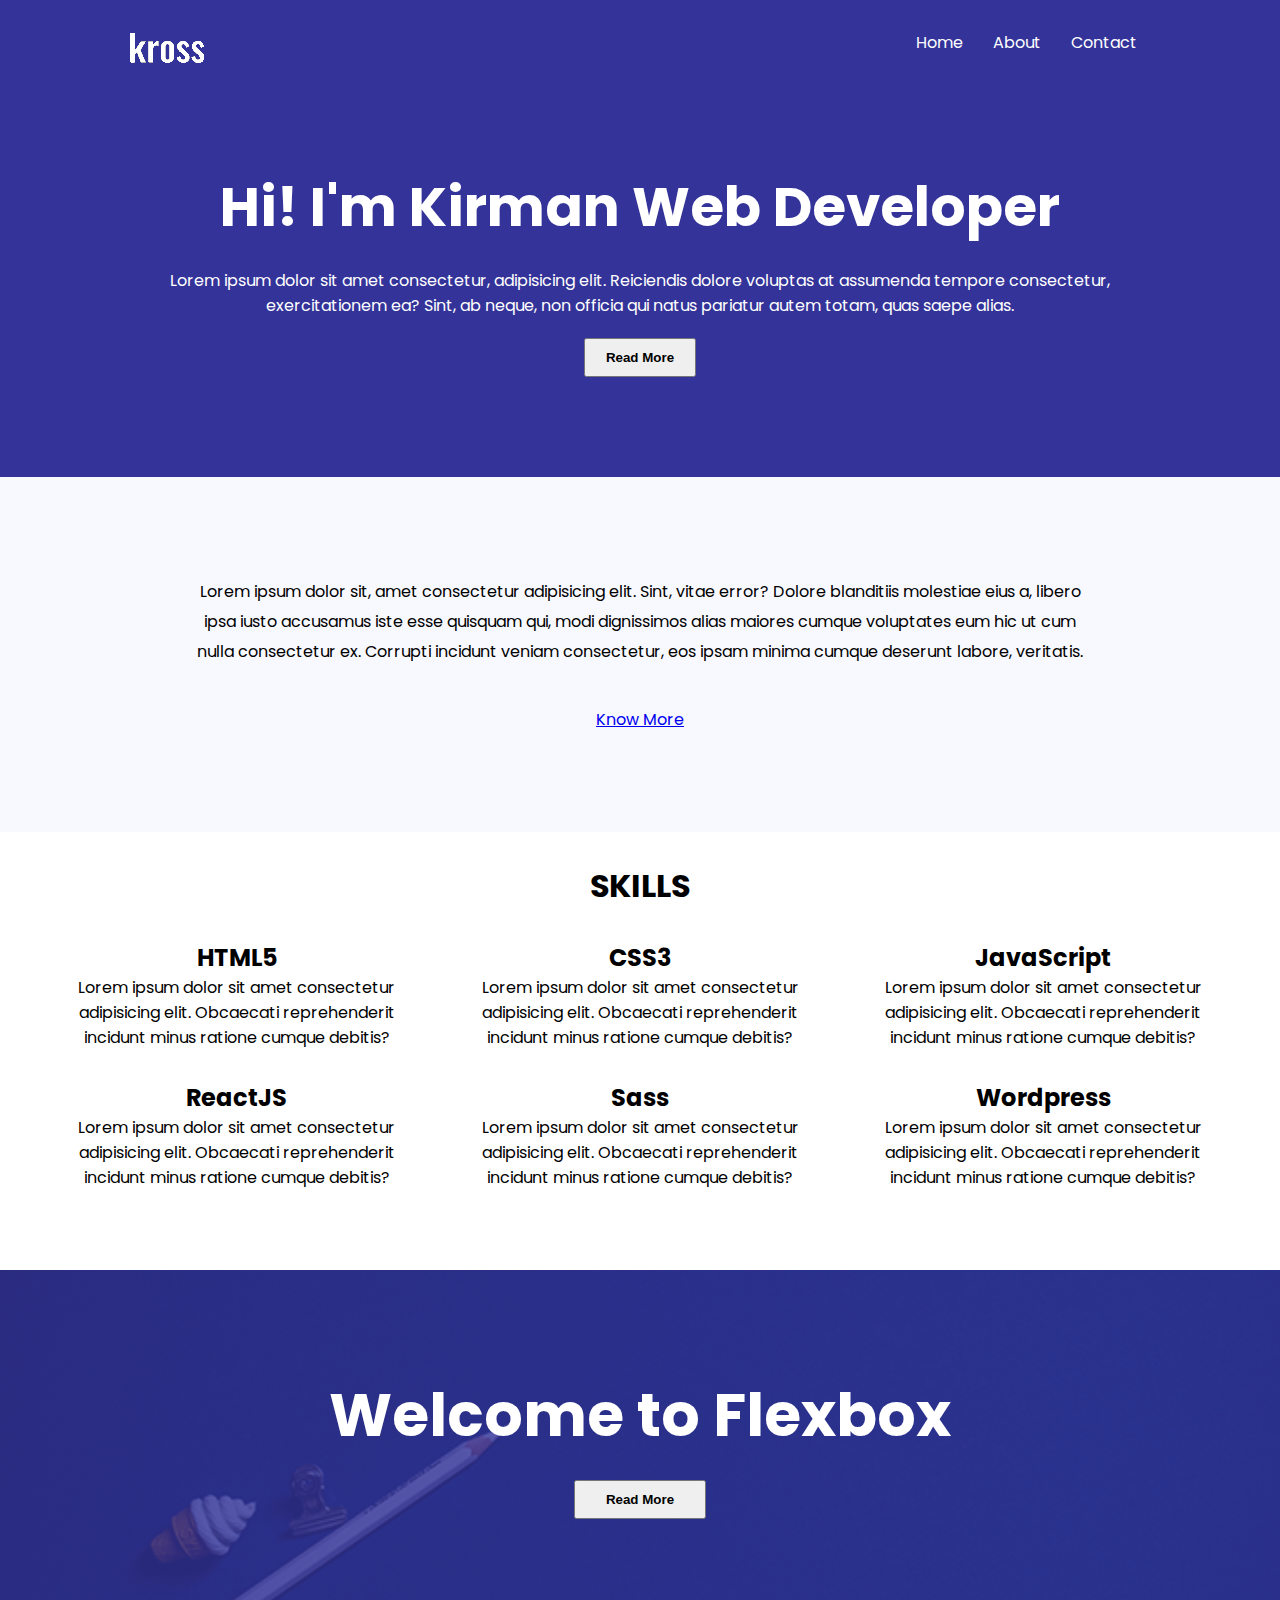
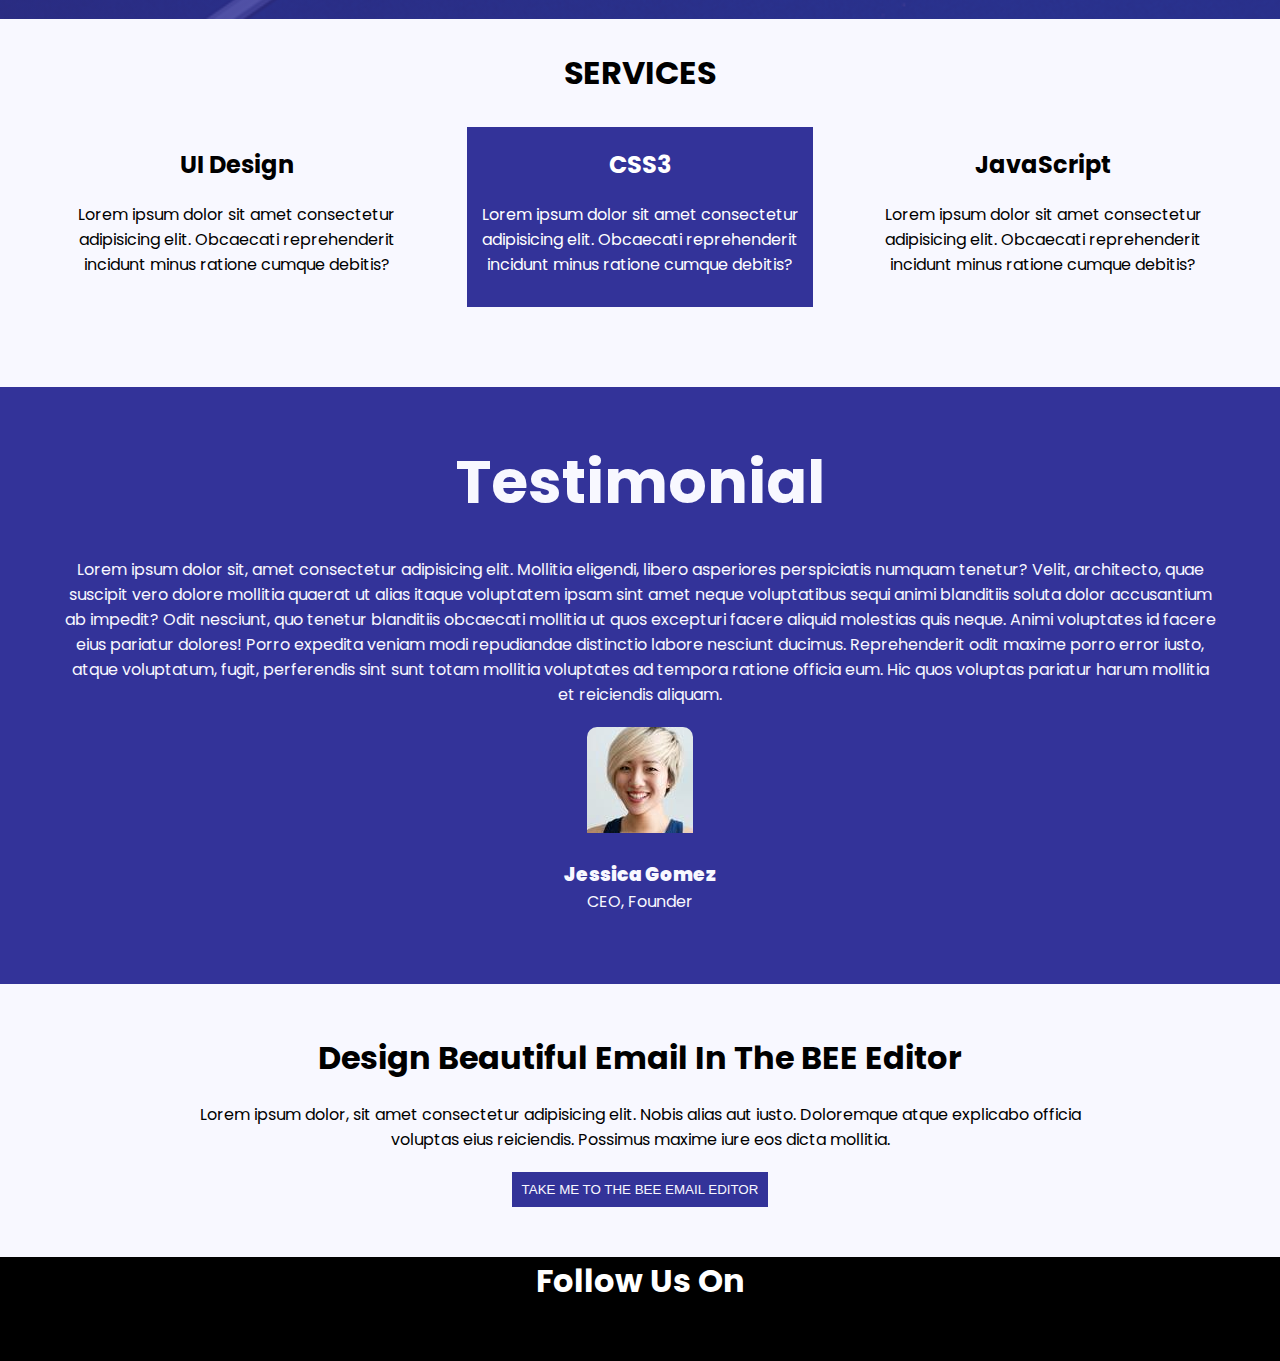
<file: index.html>
<!DOCTYPE html>
<html lang="en">
<head>
    <meta charset="UTF-8">
    <meta name="viewport" content="width=device-width, initial-scale=1.0">
    <title>Home</title>
    <link rel="stylesheet" href="css/style.css">
    <link rel="stylesheet" href="https://use.fontawesome.com/releases/v5.14.0/css/all.css" integrity="sha384-HzLeBuhoNPvSl5KYnjx0BT+WB0QEEqLprO+NBkkk5gbc67FTaL7XIGa2w1L0Xbgc" crossorigin="anonymous">
    <link href="https://fonts.googleapis.com/css2?family=Poppins:wght@500&display=swap" rel="stylesheet">
</head>
<body>
    
    <!-- Header section -->
    <div id="head">
        <div id="head1">
        <img src="./img/logo.png">
        <ul>
            <li><a href="index.html">Home</a></li>
            <li><a href="about.html">About</a></li>
            <li><a href="contact.html">Contact</a></li>
        </ul>

    </div>
    <div id="head2">
        <h1>Hi! I'm Kirman Web Developer</h1>
        <p>Lorem ipsum dolor sit amet consectetur, adipisicing elit. Reiciendis dolore voluptas at assumenda tempore consectetur, exercitationem ea? Sint, ab neque, non officia qui natus pariatur autem totam, quas saepe alias.</p>
        <button><b>Read More</b></button>
    </div>
    </div>

    <!-- End Header section -->

    <!-- Start Know section -->

    <div id="know">
        <p> Lorem ipsum dolor sit, amet consectetur adipisicing elit. Sint, vitae error? Dolore blanditiis molestiae eius a, libero ipsa iusto accusamus iste esse quisquam qui, modi dignissimos alias maiores cumque voluptates eum hic ut cum nulla consectetur ex. Corrupti incidunt veniam consectetur, eos ipsam minima cumque deserunt labore, veritatis.
        </p>
        <div id="a">
        <a href="home.html">Know More</a>
        </div>
    </div>

    <!-- End Know section -->

    <!-- Start Skills section -->

    <div id="skill">
        <h1>SKILLS</h1>
        <div id="skill1">
            <div id="html">
                <i class="fab fa-html5"></i>
                <h2>HTML5</h2>
                <p>Lorem ipsum dolor sit amet consectetur adipisicing elit. Obcaecati reprehenderit incidunt minus ratione cumque debitis?</p>
            </div>
            <div id="css">
                <i class="fab fa-css3-alt"></i>
                <h2>CSS3</h2>
                <p>Lorem ipsum dolor sit amet consectetur adipisicing elit. Obcaecati reprehenderit incidunt minus ratione cumque debitis?</p>
            </div>
            <div id="js">
                <i class="fab fa-js"></i>
                <h2>JavaScript</h2>
                <p>Lorem ipsum dolor sit amet consectetur adipisicing elit. Obcaecati reprehenderit incidunt minus ratione cumque debitis?</p>
            </div>
        </div>
        
        <div id="skill2">
            <div id="react">
                <i class="fab fa-react"></i>
                <h2>ReactJS</h2>
                <p>Lorem ipsum dolor sit amet consectetur adipisicing elit. Obcaecati reprehenderit incidunt minus ratione cumque debitis?</p>
            </div>
            <div id="sass">
                <i class="fab fa-sass"></i>
                <h2>Sass</h2>
                <p>Lorem ipsum dolor sit amet consectetur adipisicing elit. Obcaecati reprehenderit incidunt minus ratione cumque debitis?</p>
            </div>
            <div id="wordpress">
                <i class="fab fa-wordpress"></i>
                <h2>Wordpress</h2>
                <p>Lorem ipsum dolor sit amet consectetur adipisicing elit. Obcaecati reprehenderit incidunt minus ratione cumque debitis?</p>
            </div>
        </div>
    </div>

    <!-- End Skill section -->

    <!-- Start Flex section -->

    <div id="flex">
        <h1>Welcome to Flexbox</h1>
        <button>Read More</button>
    </div>
    <!-- End Flex section -->

    <!-- Start Skill section -->

    <div id="service">
        <h1>SERVICES</h1>
        <div id="service1">
            <div id="ui">
                <i class="fab fa-accusoft set"></i>
                <h2>UI Design</h2>
                <p>Lorem ipsum dolor sit amet consectetur adipisicing elit. Obcaecati reprehenderit incidunt minus ratione cumque debitis?</p>
            </div>
            <div id="css3" class="clr">
                <i class="fab fa-accessible-icon set"></i>
                <h2>CSS3</h2>
                <p>Lorem ipsum dolor sit amet consectetur adipisicing elit. Obcaecati reprehenderit incidunt minus ratione cumque debitis?</p>
            </div>
            <div id="js2">
                <i class="fas fa-adjust set"></i>
                <h2>JavaScript</h2>
                <p>Lorem ipsum dolor sit amet consectetur adipisicing elit. Obcaecati reprehenderit incidunt minus ratione cumque debitis?</p>
            </div>
        </div>
    </div>
    <!-- End Skill Section -->

    <!-- Start Testimonial section -->

    <div id="testimonial">
        <div id="test1">
        <h1>Testimonial</h1>
        <p>Lorem ipsum dolor sit, amet consectetur adipisicing elit. Mollitia eligendi, libero asperiores perspiciatis numquam tenetur? Velit, architecto, quae suscipit vero dolore mollitia quaerat ut alias itaque voluptatem ipsam sint amet neque voluptatibus sequi animi blanditiis soluta dolor accusantium ab impedit? Odit nesciunt, quo tenetur blanditiis obcaecati mollitia ut quos excepturi facere aliquid molestias quis neque. Animi voluptates id facere eius pariatur dolores! Porro expedita veniam modi repudiandae distinctio labore nesciunt ducimus. Reprehenderit odit maxime porro error iusto, atque voluptatum, fugit, perferendis sint sunt totam mollitia voluptates ad tempora ratione officia eum. Hic quos voluptas pariatur harum mollitia et reiciendis aliquam.</p>
        <img src="./img/client-1.png">
        <h3><b>Jessica Gomez</b></h3>
        <p>CEO, Founder</p>
        </div>
    </div>
    <!-- End Testimonial section -->

    <!-- Start Editor Section -->

    <div id="editor">
        <div id="editor1">
        <h1>Design Beautiful Email In The BEE Editor</h1>
        <p>Lorem ipsum dolor, sit amet consectetur adipisicing elit. Nobis alias aut iusto. Doloremque atque explicabo officia voluptas eius reiciendis. Possimus maxime iure eos dicta mollitia.</p>
        <button>TAKE ME TO THE BEE EMAIL EDITOR</button>
        </div>
    </div>
    <!-- End Editor section -->
    
    <!-- Start Footer section -->

    <div id="footer">
        <h1>Follow Us On</h1>
        <i class="fab fa-twitter"></i>
        <i class="fab fa-youtube"></i>
        <i class="fab fa-github"></i>
        
    </div>
    <!-- End Footer section -->
</body>
</html>
</file>
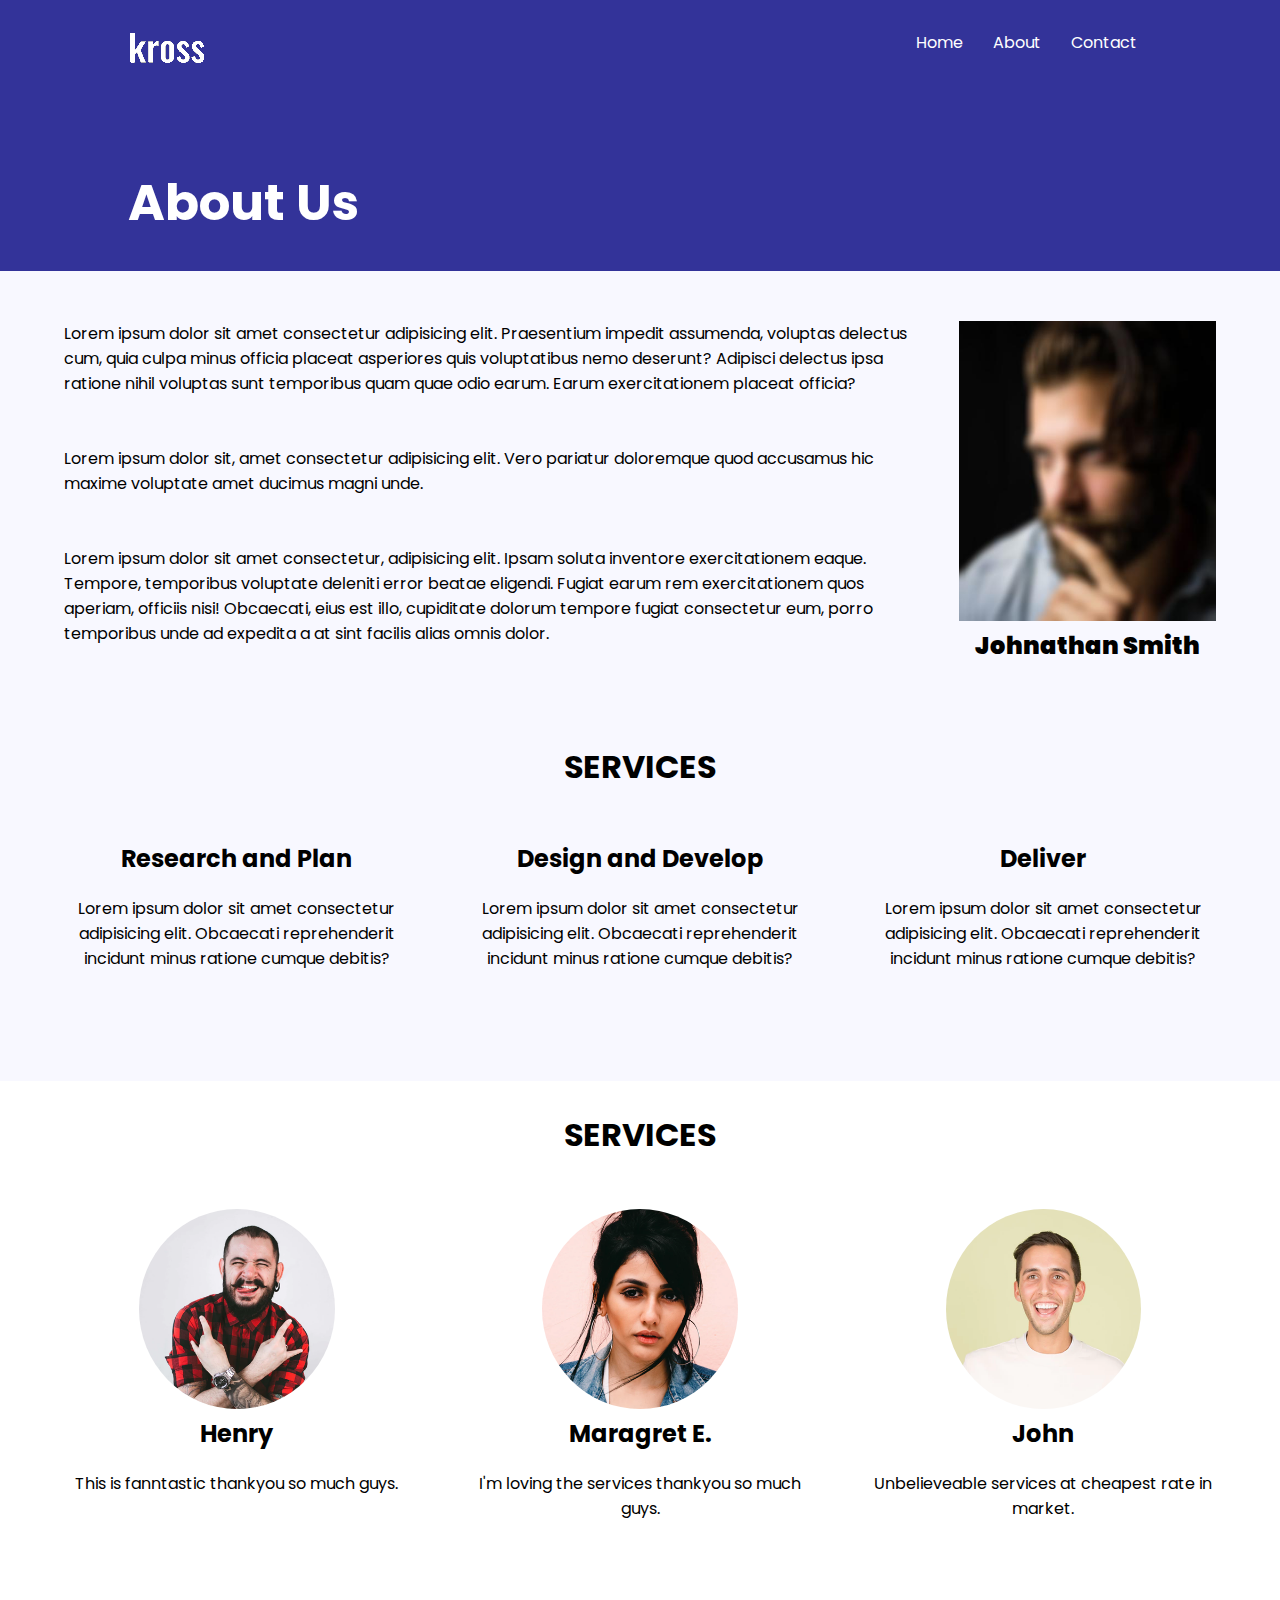
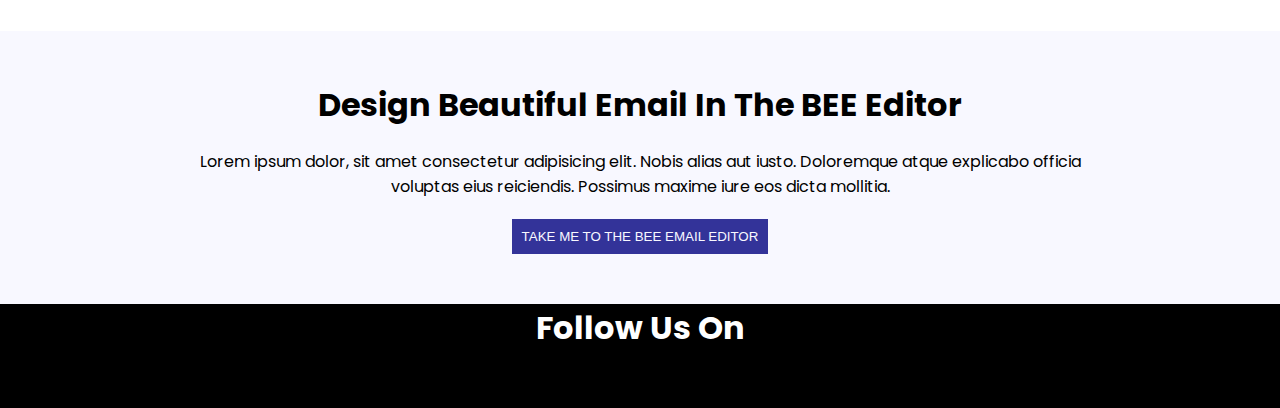
<file: about.html>
<!DOCTYPE html>
<html lang="en">
<head>
    <meta charset="UTF-8">
    <meta name="viewport" content="width=device-width, initial-scale=1.0">
    <title>About</title>
    <link rel="stylesheet" href="css/style.css">
    <link rel="stylesheet" href="https://use.fontawesome.com/releases/v5.14.0/css/all.css" integrity="sha384-HzLeBuhoNPvSl5KYnjx0BT+WB0QEEqLprO+NBkkk5gbc67FTaL7XIGa2w1L0Xbgc" crossorigin="anonymous">
    <link href="https://fonts.googleapis.com/css2?family=Poppins:wght@500&display=swap" rel="stylesheet">
</head>
<body>
    <!-- Start Header section -->

    <div id="head">
        <div id="head1">
        <img src="./img/logo.png">
        <ul>
            <li><a href="index.html">Home</a></li>
            <li><a href="about.html">About</a></li>
            <li><a href="contact.html">Contact</a></li>
        </ul>

    </div>
    <h1 id="head3">About Us</h1>
    
    </div>

    <!-- End Header Section -->

    <!-- Start Bio Section -->
    
    <div id="bio">
        <div id="bio1">
            <div id="bio2">
                <p>Lorem ipsum dolor sit amet consectetur adipisicing elit. Praesentium impedit assumenda, voluptas delectus cum, quia culpa minus officia placeat asperiores quis voluptatibus nemo deserunt? Adipisci delectus ipsa ratione nihil voluptas sunt temporibus quam quae odio earum. Earum exercitationem placeat officia?</p>
                <br><br>
                <p>Lorem ipsum dolor sit, amet consectetur adipisicing elit. Vero pariatur doloremque quod accusamus hic maxime voluptate amet ducimus magni unde.</p>
                <br><br>
                <p>Lorem ipsum dolor sit amet consectetur, adipisicing elit. Ipsam soluta inventore exercitationem eaque. Tempore, temporibus voluptate deleniti error beatae eligendi. Fugiat earum rem exercitationem quos aperiam, officiis nisi! Obcaecati, eius est illo, cupiditate dolorum tempore fugiat consectetur eum, porro temporibus unde ad expedita a at sint facilis alias omnis dolor.</p>
            </div>
            <div id="bio3">
                <img src="./img/author.jpg">
                <h2><b>Johnathan Smith</b></h2>
            </div>
        </div>
    </div>
    <!-- End Bio Section -->

    <!-- Start Service Section -->

    <div id="service">
        <h1>SERVICES</h1>
        <div id="service1">
            <div id="ui">
                <i class="fab fa-accusoft set2"></i>
                <h2>Research and Plan</h2>
                <p>Lorem ipsum dolor sit amet consectetur adipisicing elit. Obcaecati reprehenderit incidunt minus ratione cumque debitis?</p>
            </div>
            <div id="css3">
                <i class="fab fa-accessible-icon set2"></i>
                <h2>Design and Develop</h2>
                <p>Lorem ipsum dolor sit amet consectetur adipisicing elit. Obcaecati reprehenderit incidunt minus ratione cumque debitis?</p>
            </div>
            <div id="js2">
                <i class="fas fa-adjust set2"></i>
                <h2>Deliver</h2>
                <p>Lorem ipsum dolor sit amet consectetur adipisicing elit. Obcaecati reprehenderit incidunt minus ratione cumque debitis?</p>
            </div>
        </div>
    </div>
    <!-- End Service section -->

    <!-- Start Services scetion -->
    <div id="services">
        <h1>SERVICES</h1>
        <div id="services1">
            <div id="henry">
                <img src="./img/member-1.png">
                <h2>Henry</h2>
                <p>This is fanntastic thankyou so much guys.</p>
            </div>
            <div id="margaret">
                <img src="./img/member-2.png">
                <h2>Maragret E.</h2>
                <p>I'm loving the services thankyou so much guys.</p>
            </div>
            <div id="john">
                <img src="./img/member-3.png">
                <h2>John</h2>
                <p>Unbelieveable services at cheapest rate in market.</p>
            </div>
        </div>
    </div>
    <!-- End Services section -->

      <!-- End Testimonial section -->

    <!-- Start Editor Section -->

    <div id="editor">
        <div id="editor1">
        <h1>Design Beautiful Email In The BEE Editor</h1>
        <p>Lorem ipsum dolor, sit amet consectetur adipisicing elit. Nobis alias aut iusto. Doloremque atque explicabo officia voluptas eius reiciendis. Possimus maxime iure eos dicta mollitia.</p>
        <button>TAKE ME TO THE BEE EMAIL EDITOR</button>
        </div>
    </div>
    <!-- End Editor section -->
    
    <!-- Start Footer section -->

    <div id="footer">
        <h1>Follow Us On</h1>
        <i class="fab fa-twitter"></i>
        <i class="fab fa-youtube"></i>
        <i class="fab fa-github"></i>
        
    </div>
    <!-- End Footer section -->
</body>
</html>
</file>
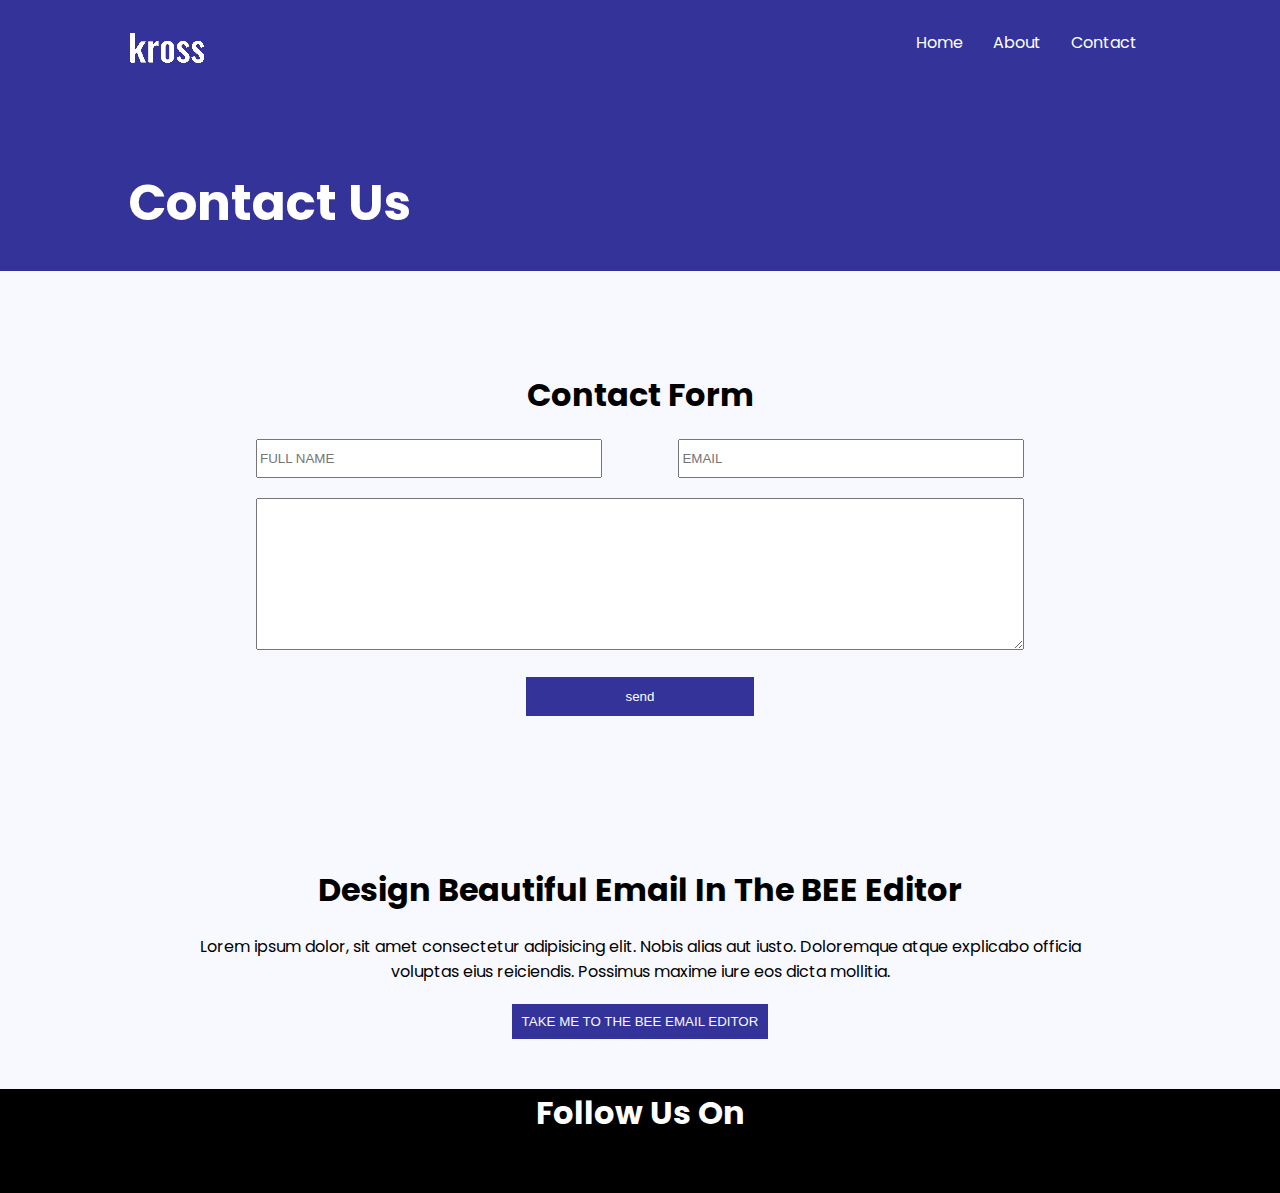
<file: contact.html>
<!DOCTYPE html>
<html lang="en">
<head>
    <meta charset="UTF-8">
    <meta name="viewport" content="width=device-width, initial-scale=1.0">
    <title>contact</title>
    <link rel="stylesheet" href="css/style.css">
    <link rel="stylesheet" href="https://use.fontawesome.com/releases/v5.14.0/css/all.css" integrity="sha384-HzLeBuhoNPvSl5KYnjx0BT+WB0QEEqLprO+NBkkk5gbc67FTaL7XIGa2w1L0Xbgc" crossorigin="anonymous">
    <link href="https://fonts.googleapis.com/css2?family=Poppins:wght@500&display=swap" rel="stylesheet">
</head>
<body>
    

    <!-- Start Header section -->

    <div id="head">
        <div id="head1">
        <img src="./img/logo.png">
        <ul>
            <li><a href="index.html">Home</a></li>
            <li><a href="about.html">About</a></li>
            <li><a href="contact.html">Contact</a></li>
        </ul>

    </div>
    <h1 id="head3">Contact Us</h1>
    
    </div>

    <!-- End Header Section -->

    <!-- Start Form Section -->

    <div id="form">
        <div id="form1">
            <h1>Contact Form</h1>
            <div id="form2">
                <input type="text" placeholder="FULL NAME">
                <input type="email" placeholder="EMAIL">
            </div>
            <textarea rows="10"></textarea>
            <button>send</button>
        </div>
    </div>
    <!-- End Form Section -->

      <!-- Start Editor Section -->

      <div id="editor">
        <div id="editor1">
        <h1>Design Beautiful Email In The BEE Editor</h1>
        <p>Lorem ipsum dolor, sit amet consectetur adipisicing elit. Nobis alias aut iusto. Doloremque atque explicabo officia voluptas eius reiciendis. Possimus maxime iure eos dicta mollitia.</p>
        <button>TAKE ME TO THE BEE EMAIL EDITOR</button>
        </div>
    </div>
    <!-- End Editor section -->
    
    <!-- Start Footer section -->

    <div id="footer">
        <h1>Follow Us On</h1>
        <i class="fab fa-twitter"></i>
        <i class="fab fa-youtube"></i>
        <i class="fab fa-github"></i>
        
    </div>
    <!-- End Footer section -->
</body>
</html>
</file>
<file: css/style.css>
*{
    margin: 0;
    padding: 0;
    box-sizing: border-box;
}
body{
    font-family: 'Poppins', sans-serif;
}

/* Home Page */

/*start head section */

#head{
    width: 100%;
    background-color:#333399;
    color: white;
}
#head1{
    display: flex;
    justify-content: space-between;
    flex-direction: row;
    width: 80%;
    margin-left: 10%;
    padding-top: 30px;
}
#head1 ul{
    display: flex;
}

#head1 ul li{
    list-style: none;
}
#head1 ul li a{
    text-decoration: none;
    color:white;
    flex-direction: column;
    padding: 0 15px;
}
#head2{
    width: 80%;
    margin-left: 10%;
    padding-top: 100px;
    text-align: center;
    padding-bottom: 100px;
}
#head2 h1{
    font-size: 55px;
}
#head2 p{
    margin-top: 20px;
}
#head2 button{
    padding: 10px 20px;
    margin-top: 20px;
}
/* end head section */

/* start know section */

#know{
    background-color: ghostwhite;
    width: 100%;
    text-align: center;
    padding: 100px 0;
}
#know p{
    width: 70%;
    margin-left: 15%;
    line-height: 30px;
}
#a{
    margin-top: 40px;
}

/* end know section */

/* start skills section */

#skill{
    width: 100%;
    text-align: center;
    padding-top: 30px;
    padding-bottom: 80px;
}
#skill1,#skill2{
    padding-top: 30px;
    width: 90%;
    margin-left: 5%;
    display: flex;
    justify-content: space-between;
}
#html,#css,#js,#react,#sass,#wordpress{
    width: 30%;
}
.fa-html5{
    font-size: 80px;
    color: orange;
}
.fa-css3-alt{
    font-size: 80px;
    color: blue;
}
.fa-js{
    font-size: 80px;
    color: goldenrod;
}
.fa-react{
    font-size: 80px;
    color: lightseagreen;
}
.fa-sass{
    font-size: 80px;
    color: palevioletred;
}
.fa-wordpress{
    font-size: 80px;
    color: steelblue;
}

/* end skill section */

/* start flex section */

#flex{
    width: 100%;
    background: linear-gradient(rgb(51, 51, 153,0.8),rgb(51, 51, 153,0.8)),url(../img/portfolio-2.jpg) no-repeat;
    background-size: cover;
    background-position: center;
    text-align: center;
    padding: 100px 0;
    color: white;
}
#flex h1{
    font-size: 60px;
    padding-bottom: 20px;
}
#flex button{
    padding: 10px 30px;
    font-weight: bold;
}
/* end flex section */

/* start service section */

#service{
    width: 100%;
    text-align: center;
    padding-top: 30px;
    padding-bottom: 30px;
    background-color: ghostwhite;
}
#service1{
    padding-top: 30px;
    width: 90%;
    margin-left: 5%;
    display: flex;
    justify-content: space-between;
    padding-bottom: 50px;
}
#ui,#css3,#js2{
    width: 30%;
    padding-bottom: 30px;
    padding-top: 20px;
}
#ui h2,#css3 h2,#js2 h2{
    padding-bottom: 20px;
}
.clr{
    background-color: #333399;
    color: white;
}

.set{
    font-size: 80px;
    padding-bottom: 20px;
}


/* end service section */

/* start testimonial section */

#testimonial{
    width: 100%;
    background-color: #333399;
    text-align: center;
    padding: 50px 0;
    color: ghostwhite;
}
#test1{
    width: 90%;
    margin: 0 auto;
}
#test1 h1{
    font-size: 60px;
    padding-bottom: 30px;
}
#test1 p,#test1 img{
    padding-bottom: 20px;
}
#test1 img{
    border-radius: 10px;
}
/* end testimonial section */

/* start editor section */

#editor{
    background-color: ghostwhite;
    width: 100%;
    text-align: center;
    padding: 50px 0;
}
#editor1{
    width: 70%;
    margin: 0 auto;
}
#editor1 h1,#editor p{
    padding-bottom: 20px;
}
#editor button{
    background-color: #333399;
    color: ghostwhite;
    padding: 10px;
    border-style: none;
}
/* end editor section */

/* start footer */

#footer{
    width: 100%;
    background-color: black;
    color: white;
    text-align: center;
    padding-bottom: 10px;
}
.fa-twitter,.fa-youtube,.fa-github{
    font-size: 30px;
    padding-left: 15px;
}

/* end footer */

/* End Home Page */


/* Start About Page */

/* start head section */

#head3{
    font-size: 50px;
    margin-left: 10%;
    padding-top: 100px;
    padding-bottom: 30px;
}
/* end head section */

/* start bio section */

#bio{
    width: 100%;
    background-color: ghostwhite;
    padding: 50px 0;
}
#bio1{
    width: 90%;
    margin: 0 auto;
    display: flex;
    justify-content: space-between;
}
#bio2{
    width: 75%;
}
#bio3 img{
    height: 300px;
}
#bio3 h2{
    text-align: center;
}
/* end bio section */

/* start sevice section */

.set2{
    font-size: 40px;
    padding-bottom: 20px;
    color: #333399;
}

/* end service section */

/* start services section */

#services{
    width: 100%;
    text-align: center;
    padding-top: 30px;
    padding-bottom: 30px;
    background-color:white;
}
#services1{
    padding-top: 30px;
    width: 90%;
    margin-left: 5%;
    display: flex;
    justify-content: space-between;
    padding-bottom: 50px;
}
#henry,#margaret,#john{
    width: 30%;
    padding-bottom: 30px;
    padding-top: 20px;
}
#henry h2,#margaret h2,#john h2{
    padding-bottom: 20px;
}
#henry img,#margaret img,#john img{
    height: 200px;
    border-radius: 50%;
}

/* end services section */

/* end about page */


/* start contact page */

/* start form section */

#form{
    width: 100%;
    padding: 100px 0;
    background-color: ghostwhite;
    text-align: center;
}
#form1{
    width: 60%;
    margin: 0 auto;
}
#form2{
    width: 100%;
    padding: 20px 0;
    display: flex;
    justify-content: space-between  ;
}
#form2 input{
    width: 45%;
    padding: 10px 2px;
}
#form1 textarea{
    width: 100%;
}
#form1 button{
    background-color: #333399;
    padding: 12px 100px;
    color: white;
    border-style: none;
    margin-top: 20px;
}
/* end form section */
/* end contact page */
</file>
